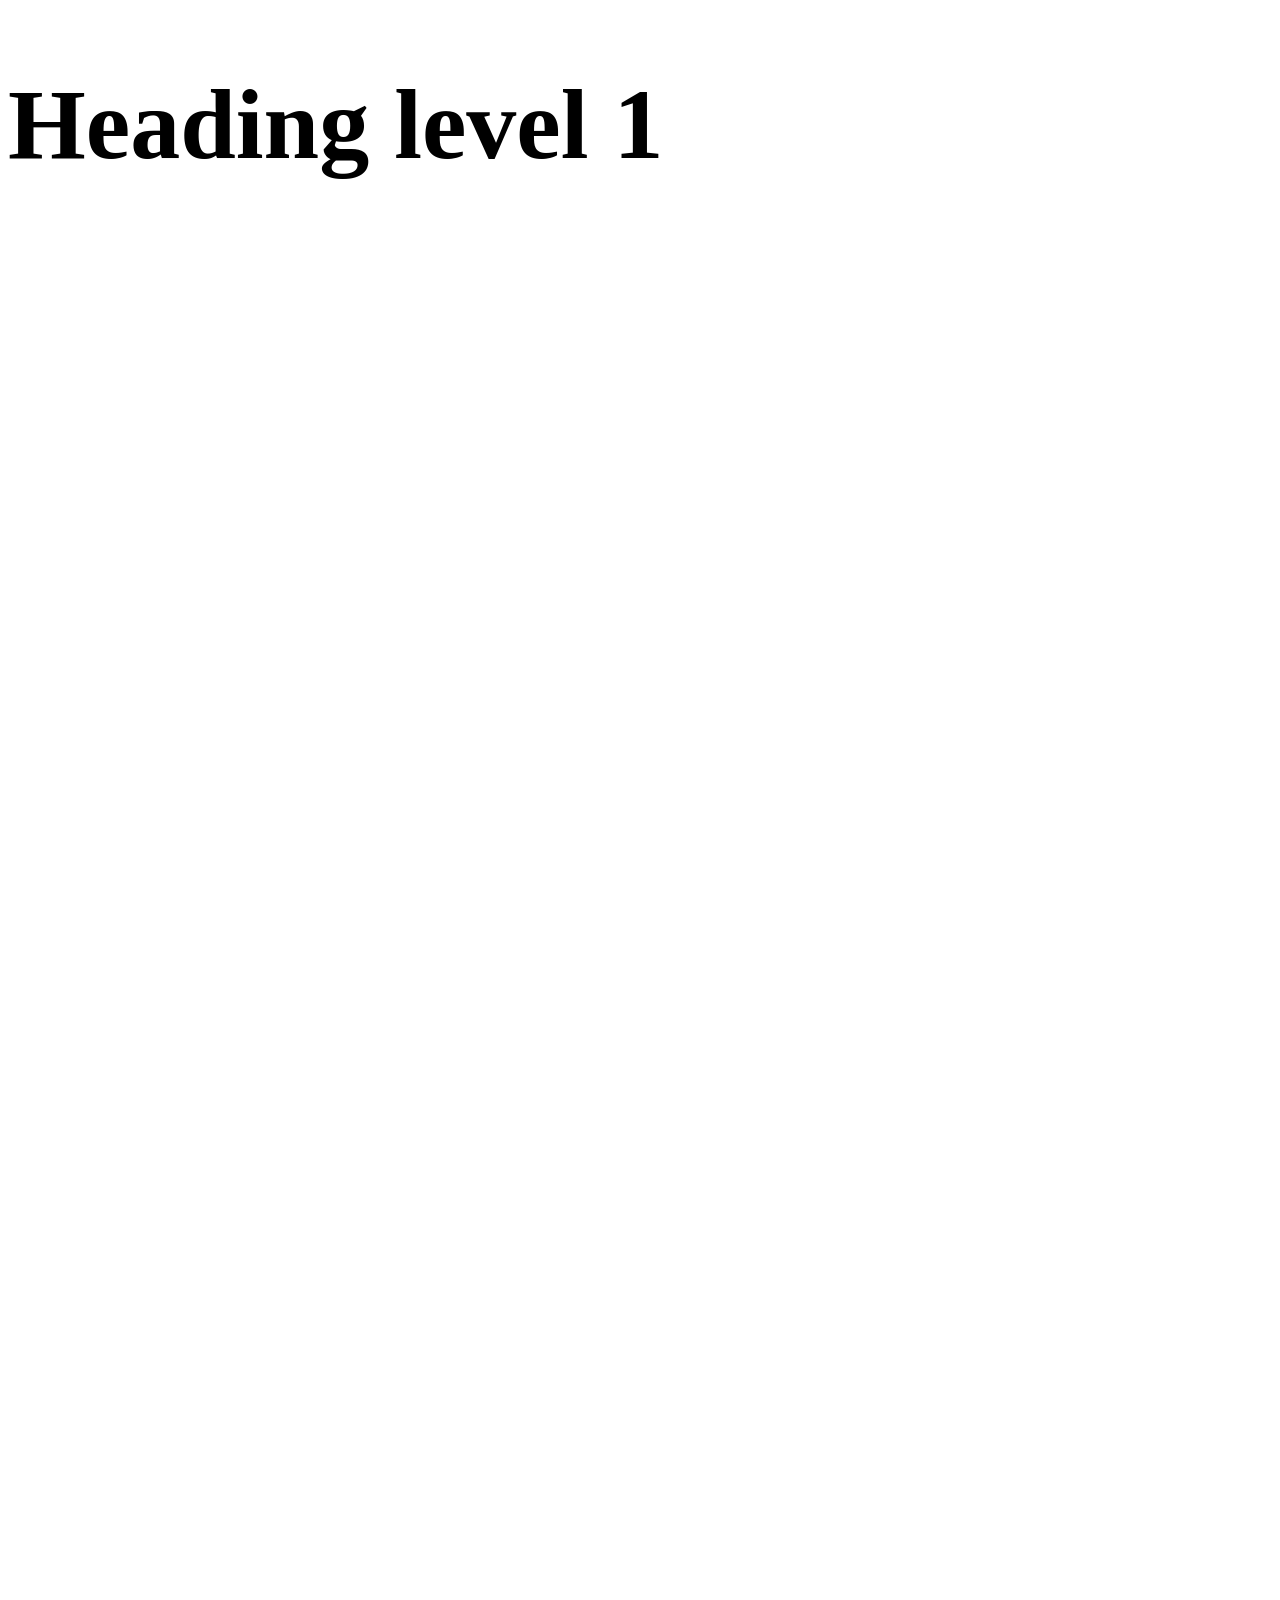
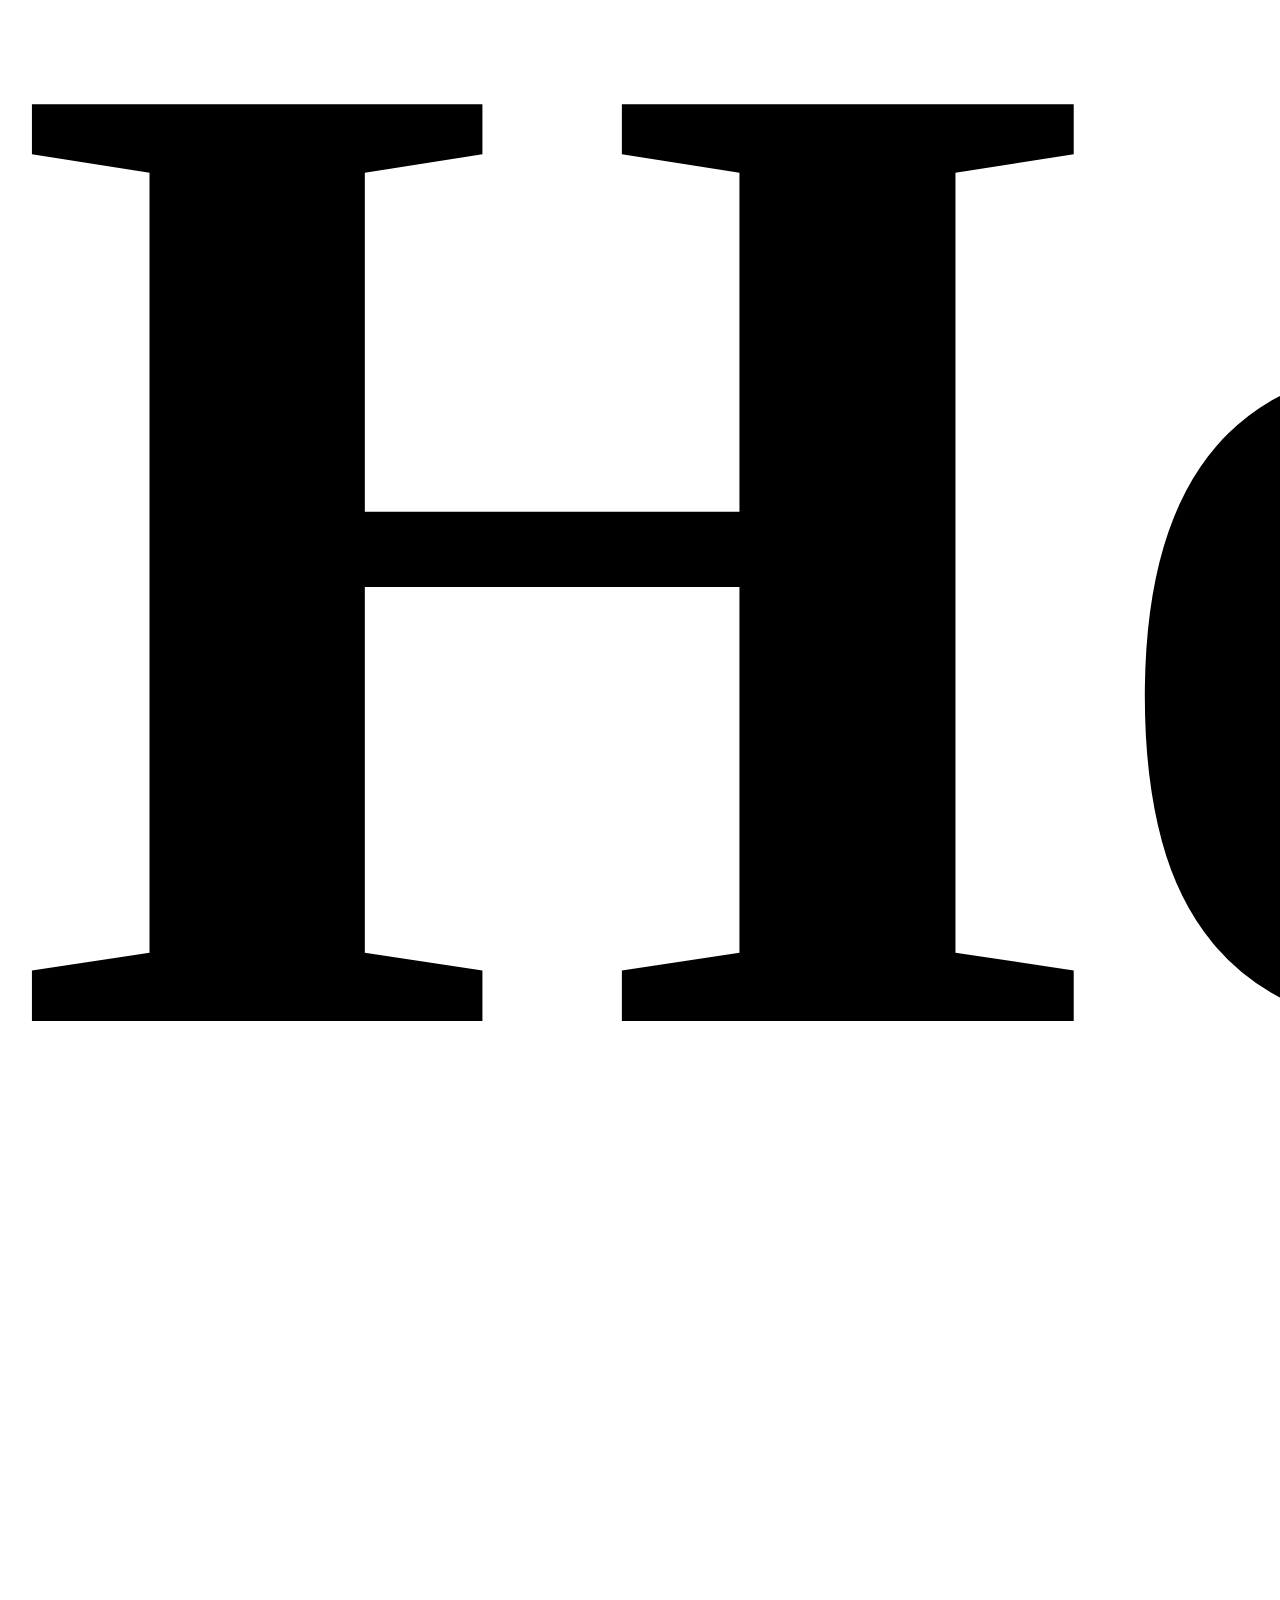
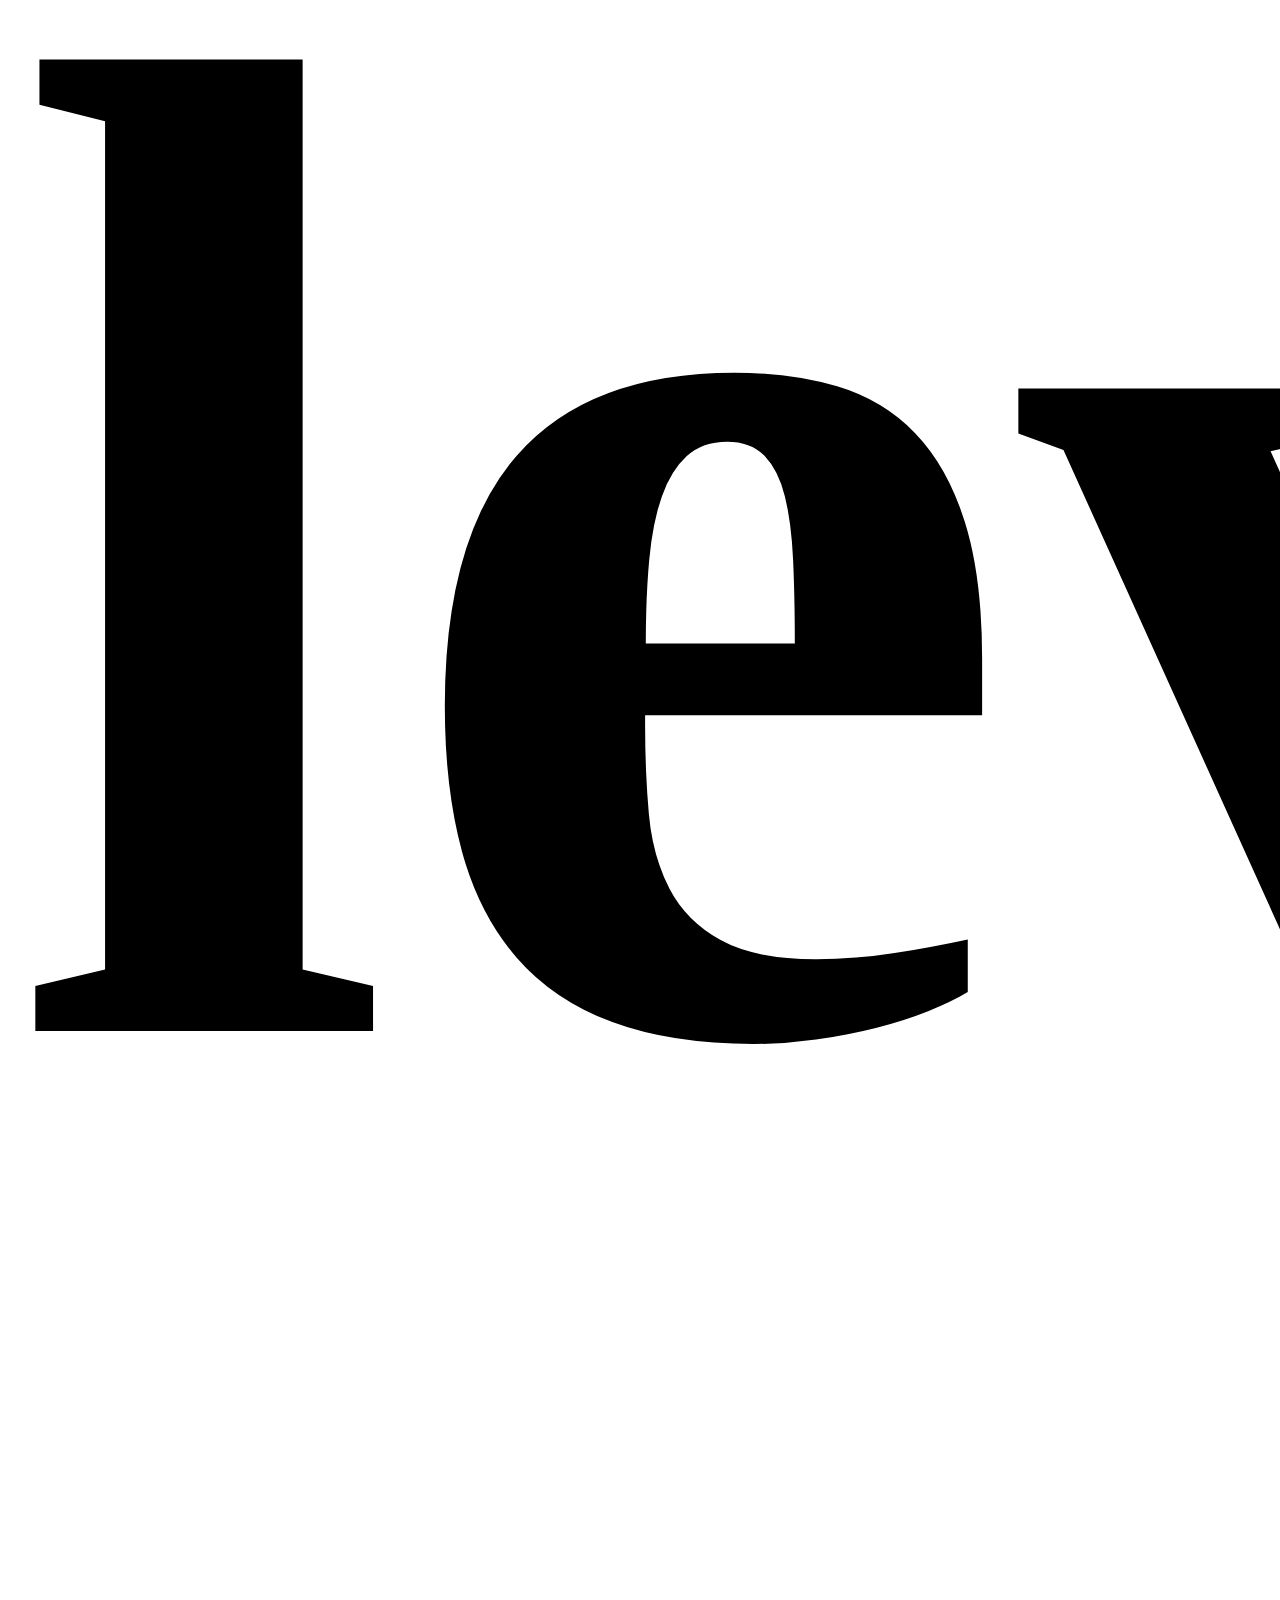
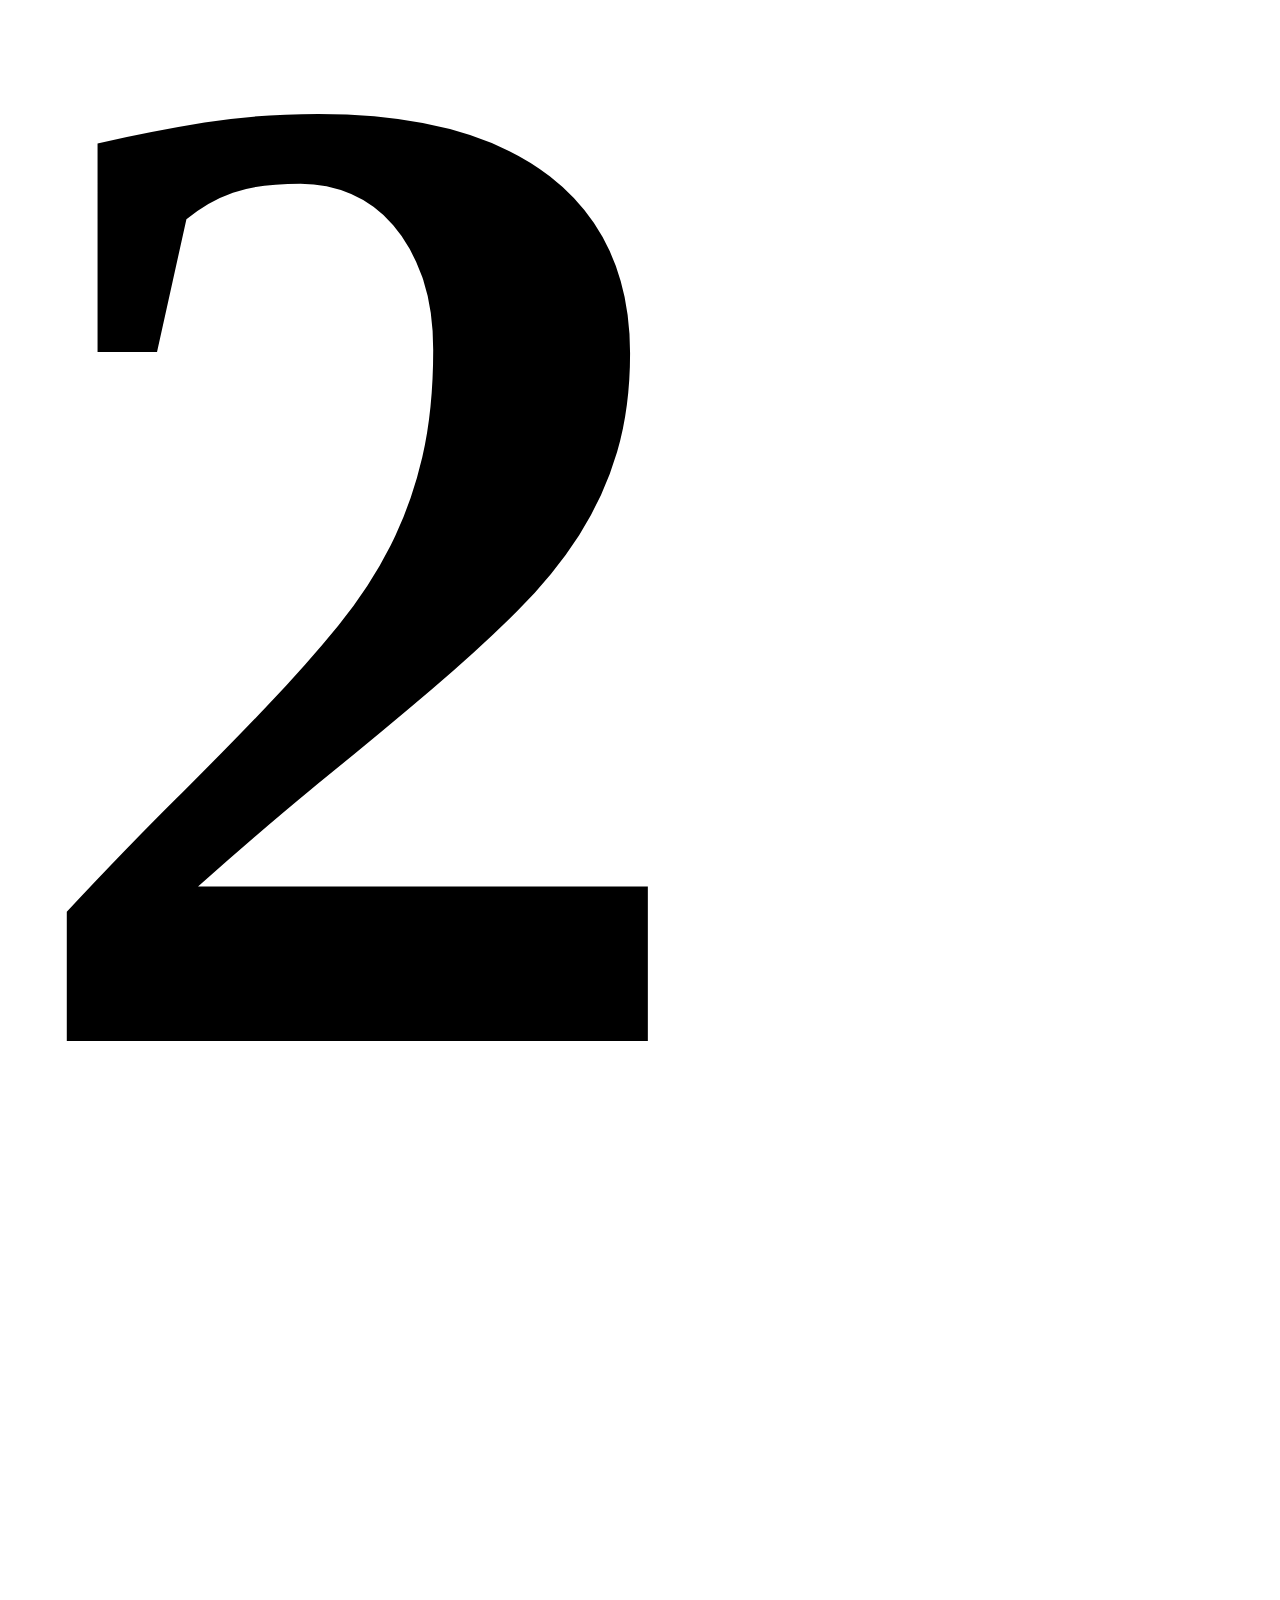
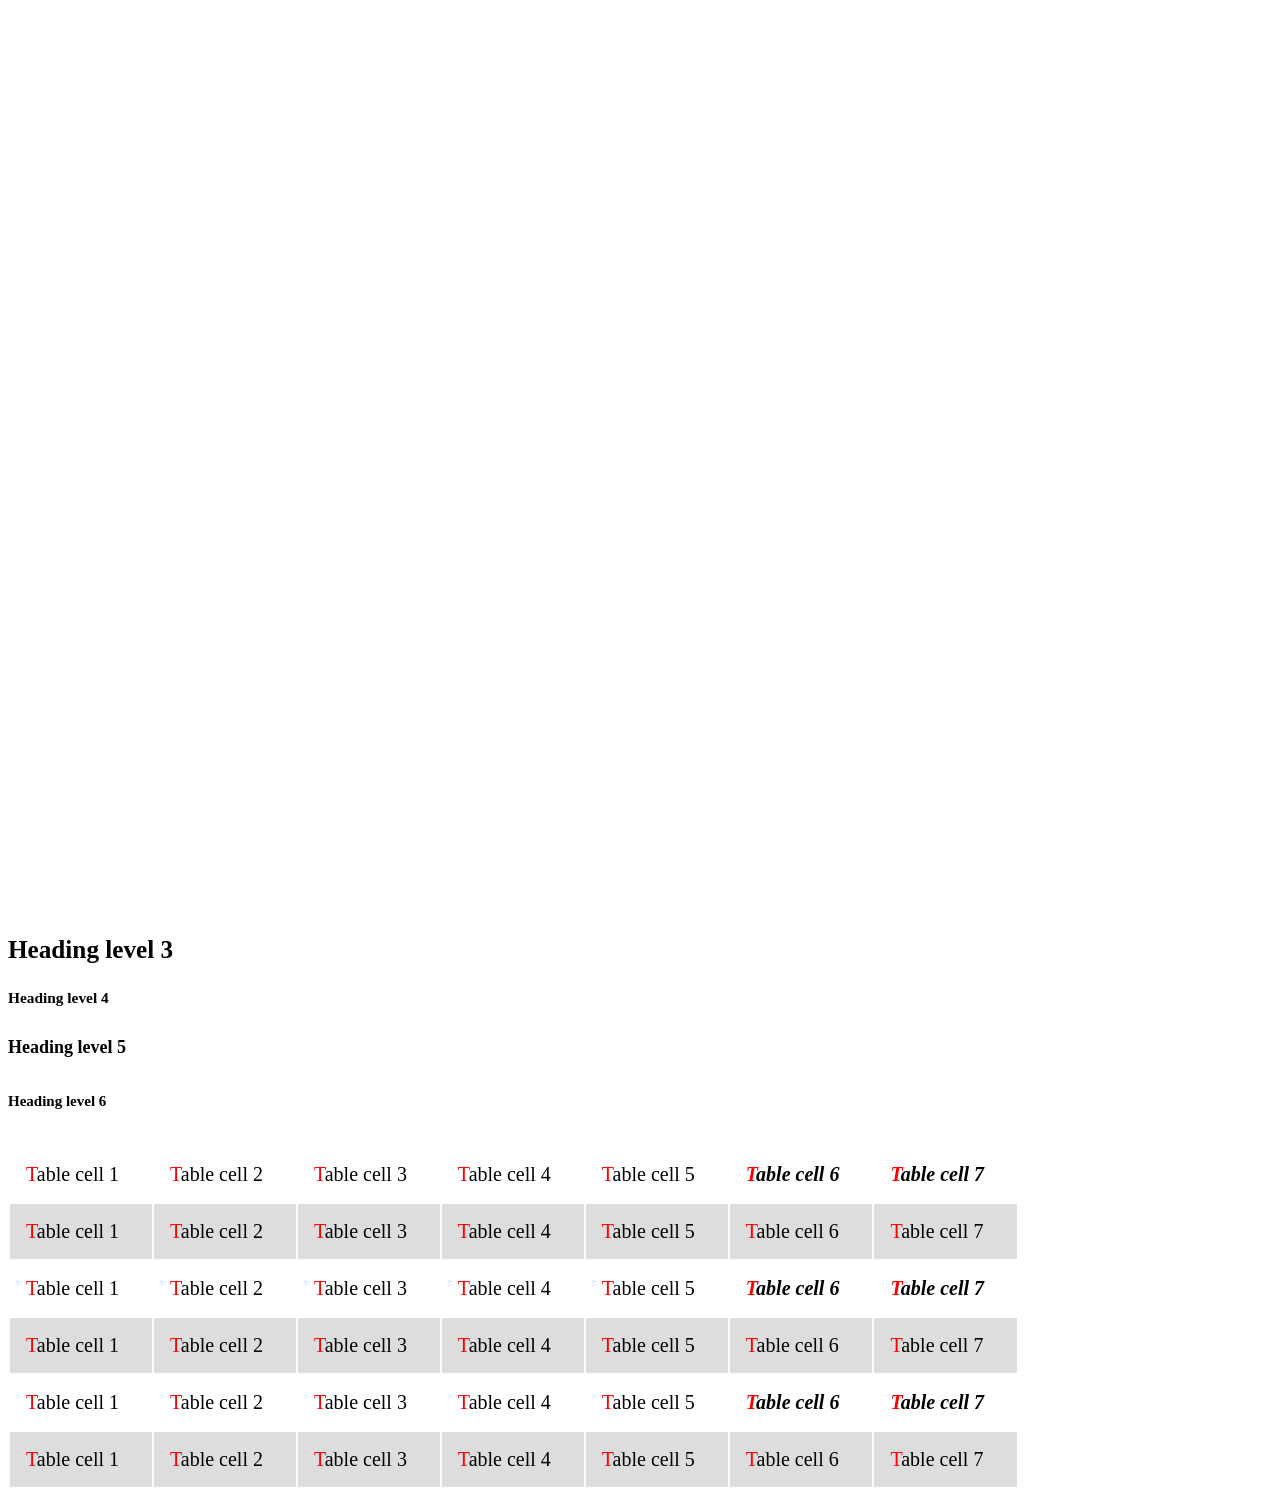
<file: public/views/css/homework-1/index.html>
<!DOCTYPE html>
<html lang="en">
  <head>
    <meta charset="UTF-8" />
    <title>CSS HW 1</title>
    <link rel="stylesheet" href="css/style.css" />
  </head>
  <body>
    <h1>Heading level 1</h1>
    <h2>Heading level 2</h2>
    <h3>Heading level 3</h3>
    <h4>Heading level 4</h4>
    <h5>Heading level 5</h5>
    <h6>Heading level 6</h6>
    <table>
      <tbody>
        <tr>
          <td>Table cell 1</td>
          <td>Table cell 2</td>
          <td>Table cell 3</td>
          <td>Table cell 4</td>
          <td>Table cell 5</td>
          <td>Table cell 6</td>
          <td>Table cell 7</td>
        </tr>
        <tr>
          <td>Table cell 1</td>
          <td>Table cell 2</td>
          <td>Table cell 3</td>
          <td>Table cell 4</td>
          <td>Table cell 5</td>
          <td>Table cell 6</td>
          <td>Table cell 7</td>      
        </tr>
        <tr>
          <td>Table cell 1</td>
          <td>Table cell 2</td>
          <td>Table cell 3</td>
          <td>Table cell 4</td>
          <td>Table cell 5</td>
          <td>Table cell 6</td>
          <td>Table cell 7</td>        
        </tr>
        <tr>
          <td>Table cell 1</td>
          <td>Table cell 2</td>
          <td>Table cell 3</td>
          <td>Table cell 4</td>
          <td>Table cell 5</td>
          <td>Table cell 6</td>
          <td>Table cell 7</td>        
        </tr>
        <tr>
          <td>Table cell 1</td>
          <td>Table cell 2</td>
          <td>Table cell 3</td>
          <td>Table cell 4</td>
          <td>Table cell 5</td>
          <td>Table cell 6</td>
          <td>Table cell 7</td>        
        </tr>
        <tr>
          <td>Table cell 1</td>
          <td>Table cell 2</td>
          <td>Table cell 3</td>
          <td>Table cell 4</td>
          <td>Table cell 5</td>
          <td>Table cell 6</td>
          <td>Table cell 7</td>        
        </tr>
      </tbody>
    </table>
  </body>
</html>
</file>
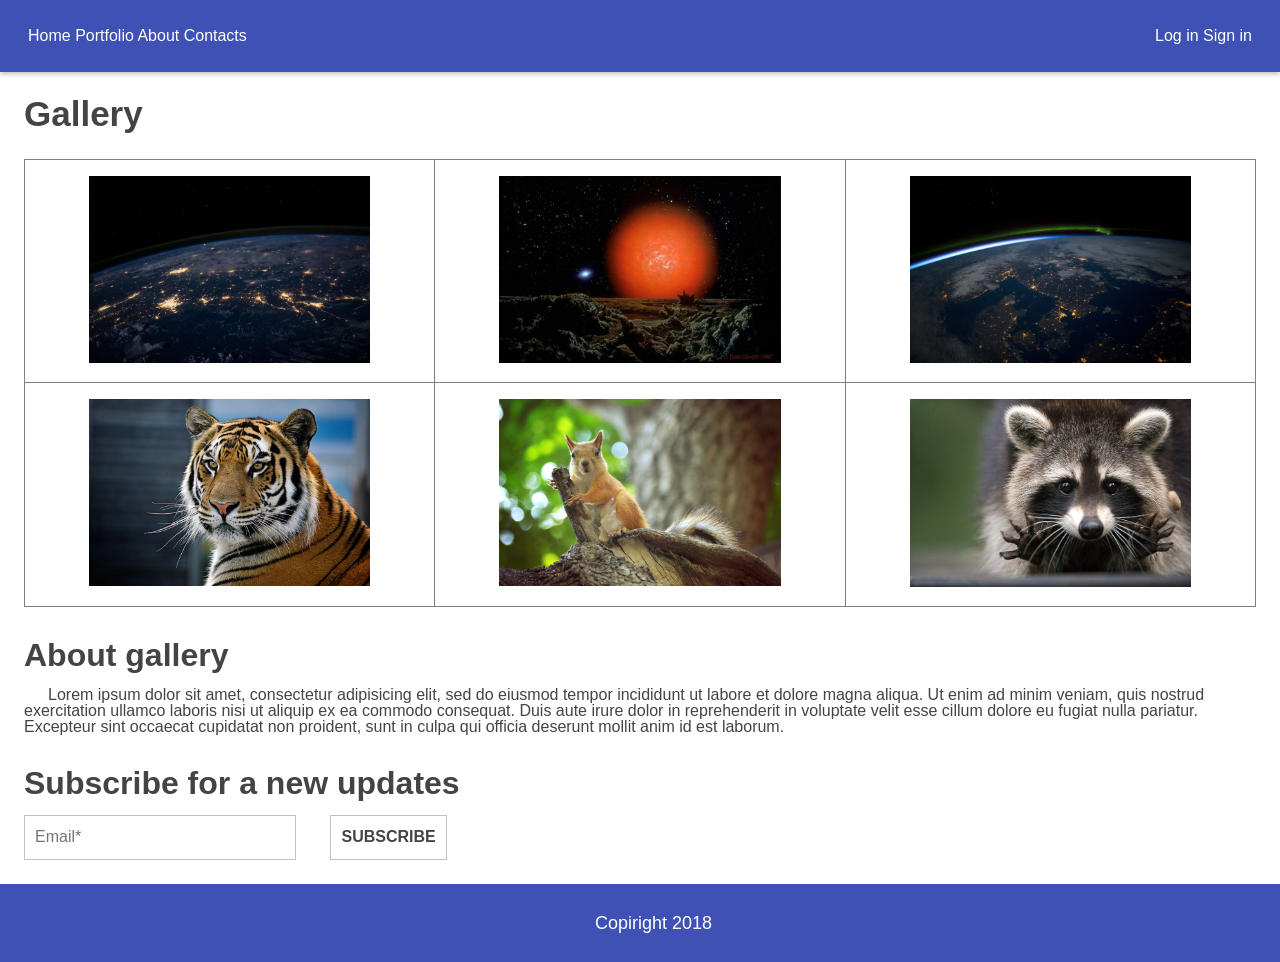
<file: public/views/css/homework-2/index.html>
<!DOCTYPE html>
<html lang="en">
  <head>
    <meta charset="UTF-8" />
    <title>CSS HW 2</title>
    <style>a,abbr,acronym,address,applet,article,aside,audio,b,big,blockquote,body,canvas,caption,center,cite,code,dd,del,details,dfn,div,dl,dt,em,embed,fieldset,figcaption,figure,footer,form,h1,h2,h3,h4,h5,h6,header,hgroup,html,i,iframe,img,ins,kbd,label,legend,li,mark,menu,nav,object,ol,output,p,pre,q,ruby,s,samp,section,small,span,strike,strong,sub,summary,sup,table,tbody,td,tfoot,th,thead,time,tr,tt,u,ul,var,video{margin:0;padding:0;border:0;font:inherit;font-size:100%;vertical-align:baseline}html{line-height:1}ol,ul{list-style:none}table{border-collapse:collapse;border-spacing:0}caption,td,th{text-align:left;font-weight:400;vertical-align:middle}blockquote,q{quotes:none}blockquote:after,blockquote:before,q:after,q:before{content:"";content:none}a img{border:none}article,aside,details,figcaption,figure,footer,header,hgroup,main,menu,nav,section,summary{display:block}button,input,optgroup,select,textarea{background:0 0;border:0;padding:0;margin:0;font:inherit;color:inherit;box-shadow:none}button{height:auto;cursor:pointer}button:focus{outline:0}button::-moz-focus-inner{outline:0;border:0;padding:0}
    </style>
    <link rel="stylesheet" href="css/style.css" />
  </head>
  <body>
    <div class="wrapper">
      <header>
        <nav>
          <table class="firsttable">
            <tbody>
              <tr>
                <td>
                  <a href="#">Home</a>
                  <a href="#">Portfolio</a>
                  <a href="#">About</a>
                  <a href="#">Contacts</a>
                </td>
                <td class="authorization">
                  <a href="#">Log in</a> 
                  <a href="#">Sign in</a>
                </td>
              </tr>
            </tbody>
          </table>
        </nav>
      </header>
    <div class="content">
      <main>
        <h1>Gallery</h1>
        <table class="secondtable">
          <tbody>
              <tr>
                <td>
                  <img src="images/300d8a83102ac922b05f8989c8ca7f52.jpg" alt="" />
                </td>
                <td>
                  <img src="images/uOiEj0DGtG0FcVLzvarhiDI5s000.jpg" alt="" />
                </td>
                <td>
                  <img src="images/siaures-pasvaiste.jpg" alt="" />
                </td>
              </tr>
              <tr>
                <td>
                  <img src="images/ebe537cd5d0627d35abaa21d17f900b0.jpg" alt="" />
                </td>
                <td>
                  <img src="images/6e4f72201936568e4b3510d8c30348dd.jpg" alt="" />
                </td>
                <td>
                  <img src="images/1-47dd98f96e0893b5855d53cb8e216d36.jpg" alt="" />
                </td>
              </tr>
            </tbody>
          </table>
          <h2>About gallery</h2>
          <p>
            Lorem ipsum dolor sit amet, consectetur adipisicing elit, sed do eiusmod
            tempor incididunt ut labore et dolore magna aliqua. Ut enim ad minim veniam,
            quis nostrud exercitation ullamco laboris nisi ut aliquip ex ea commodo
            consequat. Duis aute irure dolor in reprehenderit in voluptate velit esse
            cillum dolore eu fugiat nulla pariatur. Excepteur sint occaecat cupidatat non
            proident, sunt in culpa qui officia deserunt mollit anim id est laborum.
          </p>
        </main>
        <h2> Subscribe for a new updates</h2>
        <form method="post">
          <input class="email" type="email" placeholder="Email*" name="mail" required="required" />
          <button class="subscribe" type="submit">Subscribe</button>
        </form>
      </div>
      <footer>
        <p>Copiright 2018</p>
      </footer>
    </div>  
  </body>
</html>
</file>
<file: public/views/css/homework-1/css/style.css>
body {
  background-color: white ;
  color: black;
  font-size: 20px;
}
html {
  font-size: 40px;
}
h1 {
  font-size: 5em;
}
h2 {
  font-size: 35rem;
}
h3 {
  font-size: 2.8vh;
}
h4 {
  font-size: 1.2vw;
}
h5 {
  font-size: 2vmin;
}
h6 {
  font-size: 15px;
}
table {
  width: 80%;
}
td:first-letter {
  color: red;
}
tr:nth-child(even) {
  background-color: #ddd;
}
td {
  padding: 16px;
}
td:nth-child(odd) td:nth-child(5n), tr:nth-child(odd) td:nth-child(6n),tr:nth-child(odd) td:nth-child(7n) {
  font-weight: bold;
  font-style: italic;
}
</file>
<file: public/views/css/homework-2/css/style.css>
body {
  color: #444;
}
a {
  color: inherit;
  text-decoration: none;
}
header {
  background-color: #3f5185;
  color: #fff;
  box-shadow: 0 2px 5px rgba(0,0,0,0.26)
}
footer {
  background-color: #3f5185;
  color: #fff;
}body {
  color: #444;
  font-family: Arial;
}
a {
  color: inherit;
  text-decoration: none;
}
header {
  background-color: #3F51B5;
  color: #fff;
  box-shadow: 0 2px 5px rgba(0,0,0,0.26);
}
footer {
  background-color: #3F51B5;
  color: #fff;
}
/* Your styles go below */
* {
  box-sizing: border-box;
}
html {
  font-size: 16px;
}
img {
  width: auto;
  max-width: 100%;
  height: auto;
  max-height: 100%;
}
.content {
  padding: 24px;
}
h1 {
  font-size: 35px;
  font-weight: bold;
  margin-bottom: 28px;
}
h2 {
  font-size: 2em;
  font-weight: bold;
  margin-bottom: 16px;
  margin-top: 32px;
}
.authorization {
  text-align: right;
} 
/*.secondtable {
  margin: 24px;
}*/
.secondtable td {
  border: 1px solid grey;
  vertical-align: middle;
  padding: 16px 64px 16px 64px;
}
.firsttable {
  width: 100%;
}
.firsttable tr td {
  padding: 28px;
  border: 0;
}
p {
  text-indent: 1.5em;
}
.subscribe:hover {
  border-color: red;
}
.email {
  border: 1px solid silver;
  padding: 0 10px;
  height: 45px;
  width: 17em;
  margin-right: 30px;
}
button {
  border: 1px solid silver;
  font-weight: bold;
  padding: 0 10px;
  height: 45px;
  text-transform: uppercase;
}
footer {
  font-size: 18px;
  padding: 30px;
  text-align: center;
}
</file>
